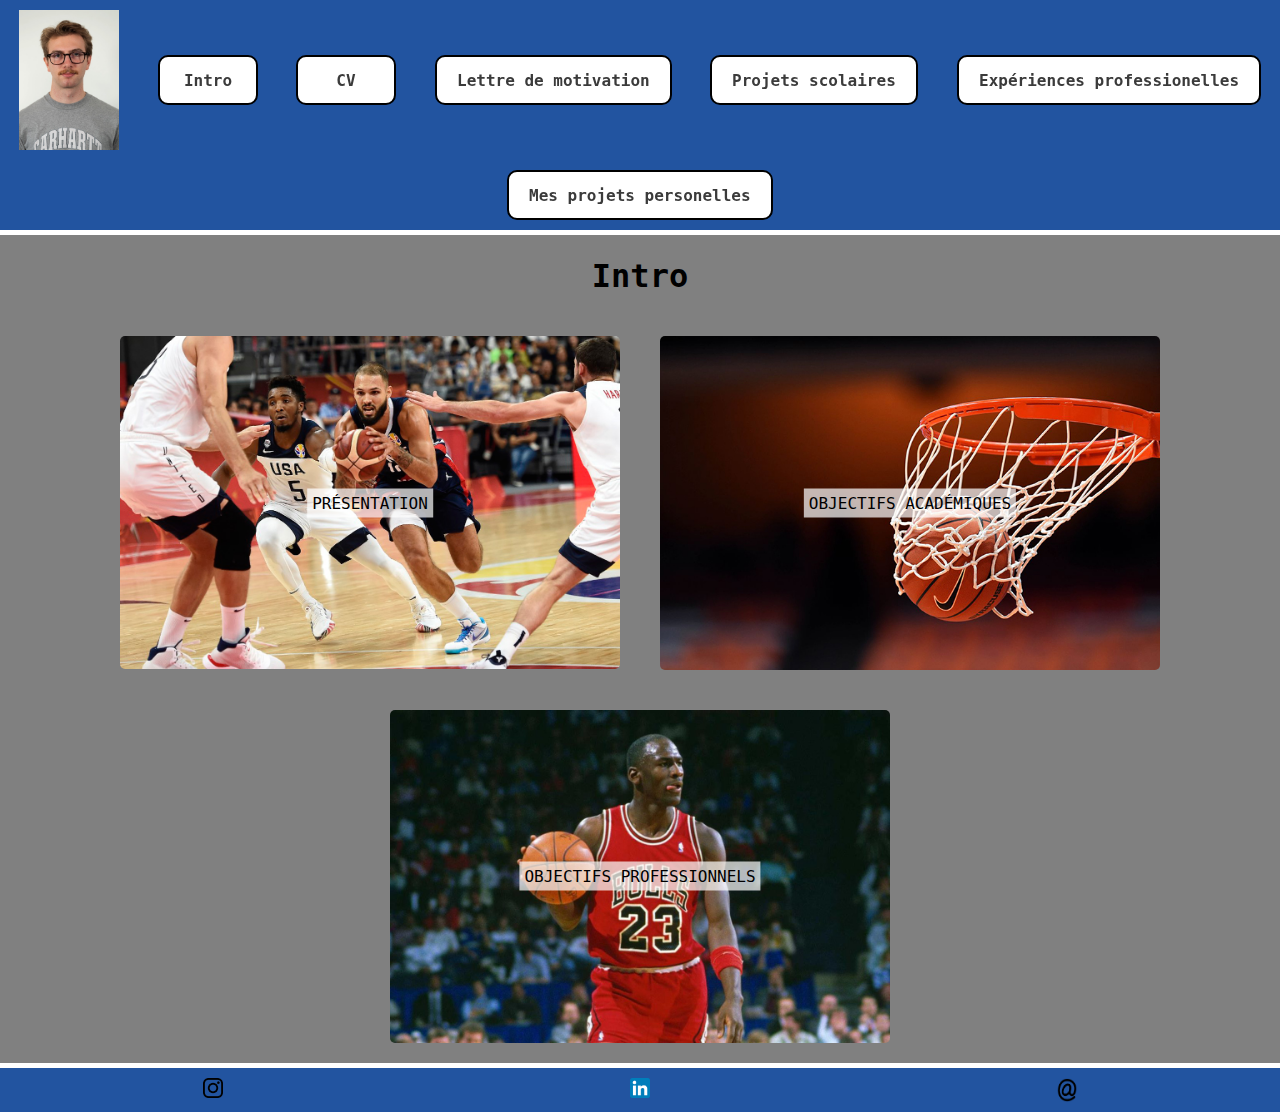
<file: index.html>
<!DOCTYPE html>
<html lang="fr">
<head>
    <meta charset="UTF-8">
    <meta name="viewport" content="width=device-width, initial-scale=1.0">
    <title>Document</title>
    <link rel="stylesheet" href="index.css">
</head>

<body>
    <header>
        <div class="header">
        <img class="photo_profile" src="asset/img/data.jpeg" alt="photo_profile">
        <a href="index.html"><button class="btn1">Intro</button></a>
        <a href="cv.html"><button class="btn2">CV</button></a> 
        <a href="lettre_motiv.html"><button class="btn3">Lettre de motivation</button></a>
        <a href="projet_scolaire.html"><button class="btn4">Projets scolaires</button></a>
        <a href="experience_pro.html"><button class="btn5">Expériences professionelles</button></a>
        <a href="projet_perso.html"><button class="btn6">Mes projets personelles </button></a>
        </div>
    </header>
    <h1>Intro</h1>
    <div class="container">
        <div class="image-container">
            <img src="asset/img/basket1.jpeg" alt="">
            <div class="title">PRÉSENTATION</div>
            <p class="description">Je m'appelle Baptiste Roques et j'ai 20 ans. Je suis actuellement en 
                Prépa intégrée Polytech au BUT informatique de Nantes. 
            </p>
        </div>
        <div class="image-container">
            <img src="asset/img/basket2.jpg" alt="">
            <div class="title">OBJECTIFS ACADÉMIQUES</div>
            <p class="description">J'ai pour objectif d'obtenir mon diplôme d'ingénieur informatique
                avec un double diplôme de management proposé par Polytech en partenaire avec l'IAE, école de commerce à Nantes.
                J'aimerai aussi durant mon cursus d'ingénieur partir en erasmus, car je souhaite donner un côté international à mon 
                CV.
            </p>
        </div>
        <div class="image-container">
            <img src="asset/img/basket3.jpg" alt="">
            <div class="title">OBJECTIFS PROFESSIONNELS</div>
            <p class="description">Après mon diplôme en poche, je souhaite faire mes classes dans un grand groupe
                Internationale pour me former à la vie d'entreprise et aussi pour travailler dans un autre pays.
                Cette première expérience sera un boost pour mon CV.
            </p>
        </div>
    </div>
    <footer>
        <div class="ele_footer">
            <a href="https://www.instagram.com/baptisterqs/"><img src="asset/img/instagram.png" alt=""></a>
        <div class="ele_footer">
            <a href="https://www.linkedin.com/in/baptiste-roques-911a4429a/"><img src="asset/img/linkedin.webp" alt=""></a>
        </div>
        <div class="ele_footer">
            <img id="copyButton" src="asset/img/arobase.png" alt="Image à cliquer pour copier l'e-mail">
            <script src="script_email.js"></script>
        </div>
    </footer>
</body>

</html>
</file>
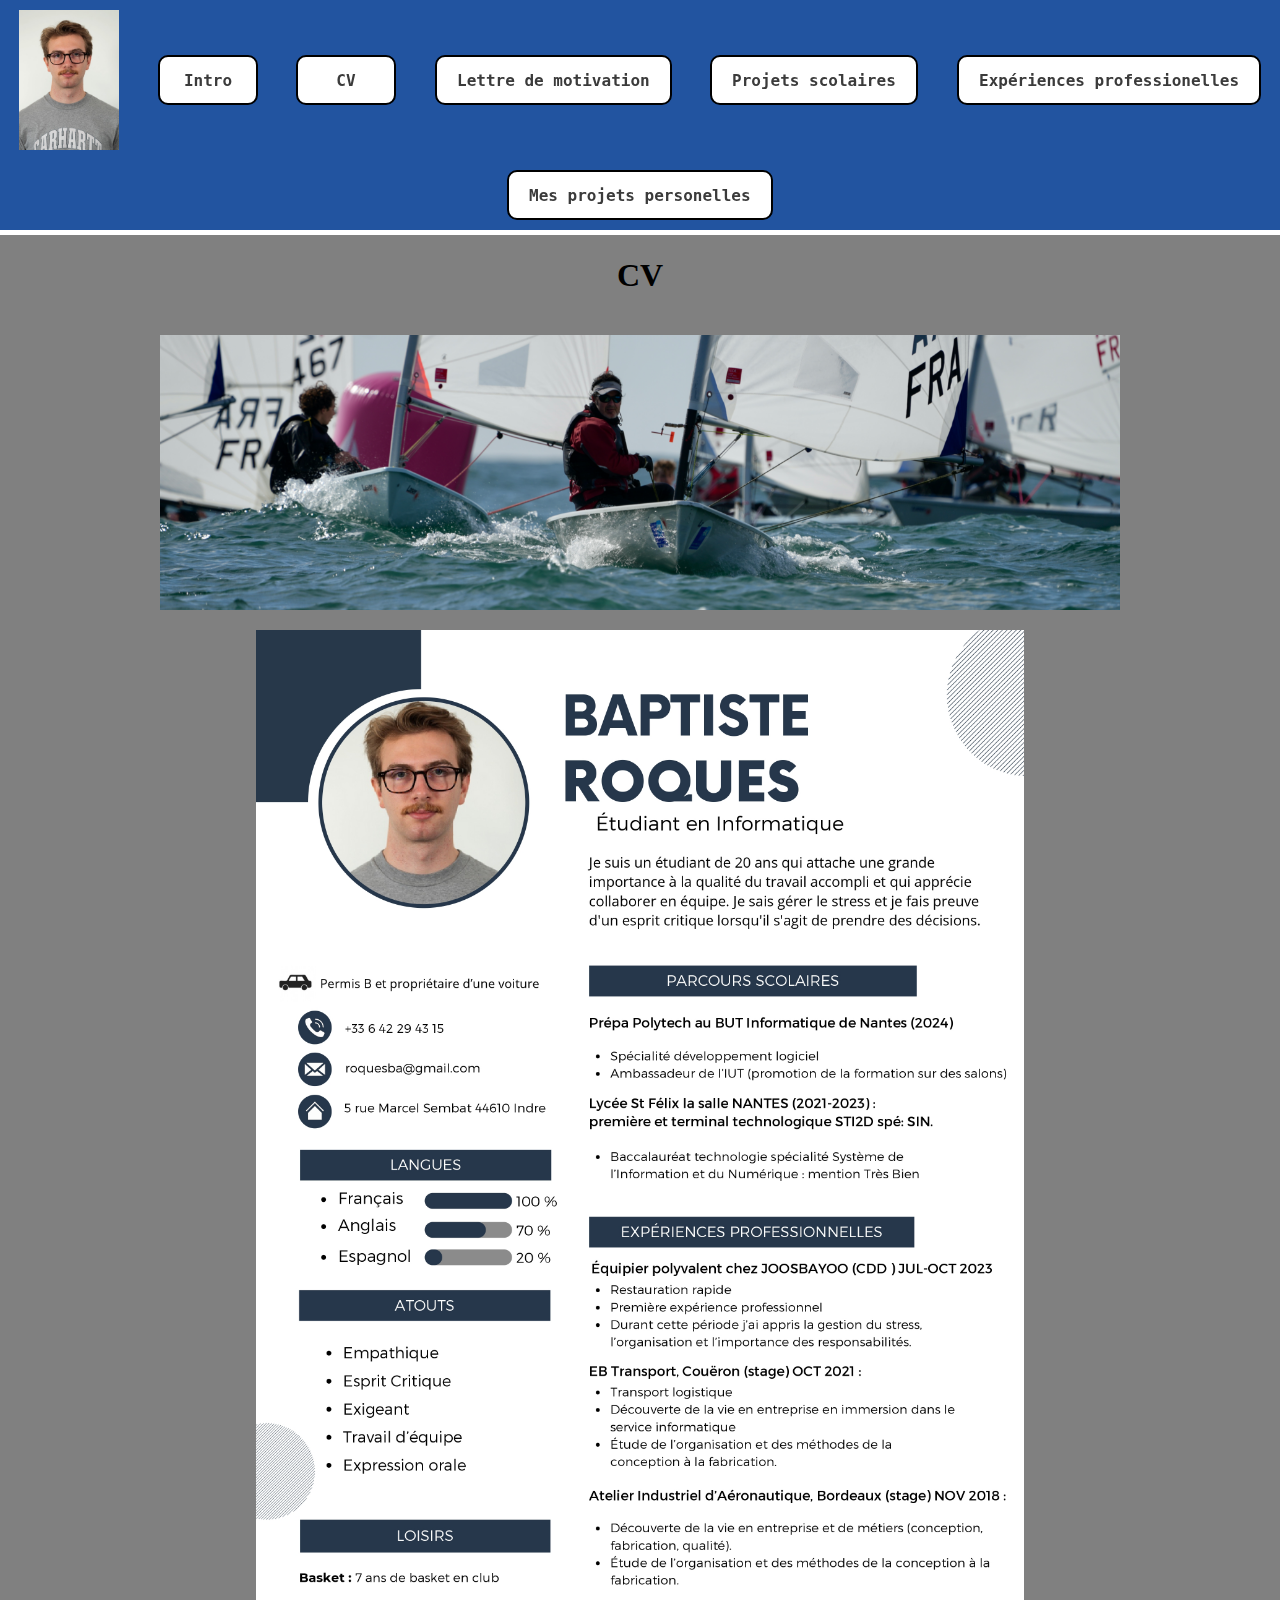
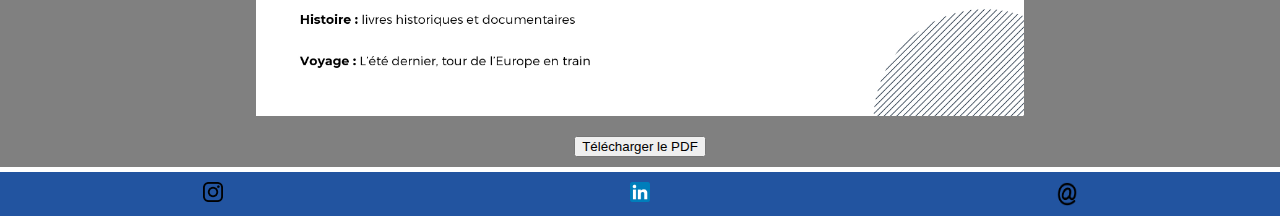
<file: cv.html>
<!DOCTYPE html>
<html lang="en">
<head>
    <meta charset="UTF-8">
    <meta name="viewport" content="width=device-width, initial-scale=1.0">
    <title>Document</title>
    <link rel="stylesheet" href="cv.css">
</head>
<body>
    <header>
        <div class="header">
            <img class="photo_profile" src="asset/img/data.jpeg" alt="photo_profile">
            <a href="index.html"><button class="btn1">Intro</button></a>
            <a href="cv.html"><button class="btn2">CV</button></a> 
            <a href="lettre_motiv.html"><button class="btn3">Lettre de motivation</button></a>
            <a href="projet_scolaire.html"><button class="btn4">Projets scolaires</button></a>
            <a href="experience_pro.html"><button class="btn5">Expériences professionelles</button></a>
            <a href="projet_perso.html"><button class="btn6">Mes projets personelles </button></a>
        </div>
    </header>
    <h1>CV</h1>
    <div class="ele_body">
        <img class="img_voile" src="asset/img/voile1.webp" alt="">
        <img class="img_cv" src="asset/img/CV_Baptiste_Roques.jpg" alt="">
        <a href="asset/img/CV_Baptiste_Roques.pdf" download="CV_Baptiste_Roques.pdf">
            <button>Télécharger le PDF</button>
        </a>
    </div>
    <footer>
        <div class="ele_footer">
            <a href="https://www.instagram.com/baptisterqs/"><img src="asset/img/instagram.png" alt=""></a>
        <div class="ele_footer">
            <a href="https://www.linkedin.com/in/baptiste-roques-911a4429a/"><img src="asset/img/linkedin.webp" alt=""></a>
        </div>
        <div class="ele_footer">
            <img id="copyButton" src="asset/img/arobase.png" alt="Image à cliquer pour copier l'e-mail">
            <script src="script_email.js"></script>
        </div>
    </footer>
</body>
</html>
</file>
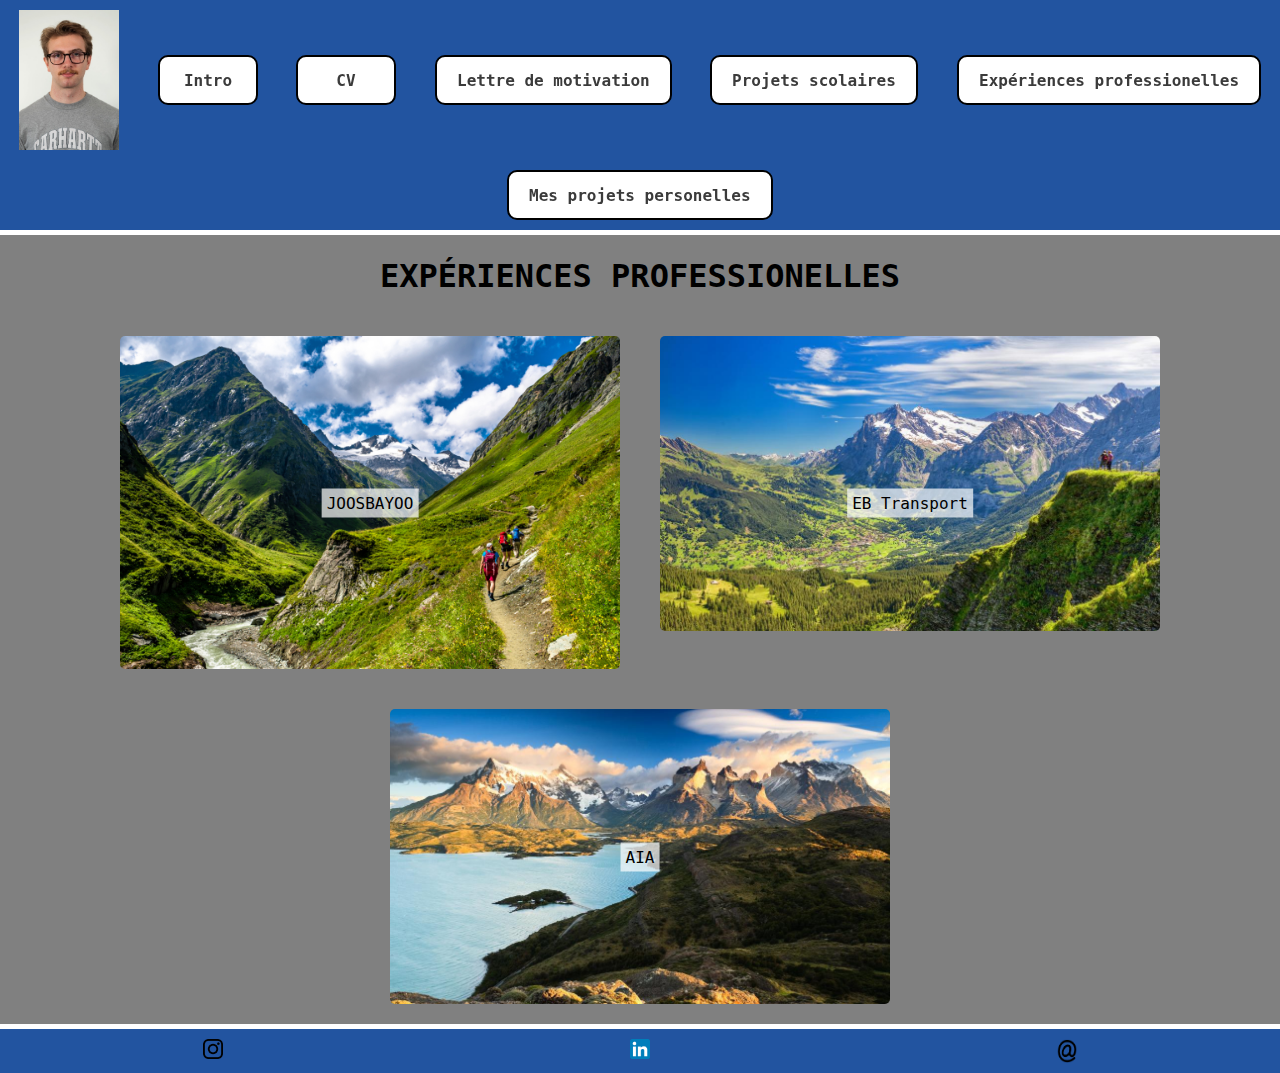
<file: experience_pro.html>
<!DOCTYPE html>
<html lang="en">
<head>
    <meta charset="UTF-8">
    <meta name="viewport" content="width=device-width, initial-scale=1.0">
    <title>Document</title>
    <link rel="stylesheet" href="experience_pro.css">
</head>
<body>
    <header>
        <div class="header">
        <img class="photo_profile" src="asset/img/data.jpeg" alt="photo_profile">
        <a href="index.html"><button class="btn1">Intro</button></a>
        <a href="cv.html"><button class="btn2">CV</button></a> 
        <a href="lettre_motiv.html"><button class="btn3">Lettre de motivation</button></a>
        <a href="projet_scolaire.html"><button class="btn4">Projets scolaires</button></a>
        <a href="experience_pro.html"><button class="btn5">Expériences professionelles</button></a>
        <a href="projet_perso.html"><button class="btn6">Mes projets personelles </button></a>
        </div>
    </header>
    <h1>EXPÉRIENCES PROFESSIONELLES</h1>
    <div class="container">
        <div class="image-container">
            <img src="asset/img/montagne1.jpg" alt="">
            <div class="title">JOOSBAYOO</div>
            <p class="description">J'ai travaillé chez JOOSBAYOO durant 5 mois de juillet à octobre 2023. JOOSBAYOO est une chaîne de restauration rapide qui vend des 
                sandwich, café, salade, smoothie... Ce fut ma première expérience professionnelle qui a été très formatrice, j'y ai appris la gestion du stress et l'organisation
                et l'importance des responsabilités. 
            </p>
        </div>
        <div class="image-container">
            <img src="asset/img/montagne2.jpg" alt="">
            <div class="title">EB Transport</div>
            <p class="description">J'ai effectué un stage de 1 semaine en octobre 2021 au sein de cette entreprise qui est spécialisé dans le transport d'hydrocarbure.
                Le stage a été réalisé dans le service informatique de cette entreprise. J'y ai découvert l'informatique en entreprise ainsi que de l'organisation et de l'interconnexion
                des technologies qui font fonctionner une entreprise. 
            </p>
        </div>
        <div class="image-container">
            <img src="asset/img/montagne3.jpg" alt="">
            <div class="title">AIA</div>
            <p class="description">L'AIA est l'atelier industriel d'aéronautique. C'est là-bas qu'est effectué la maintenance de tous les moteurs des avions et hélicoptères. 
                de l'armée française. Ce fut mon premier contact avec l'entreprise et le milieu industriel. J'y ai découvert tous les services d'une entreprise qui sont 
                complémentaire pour le bon fonctionnement de cet atelier. 
            </p>
        </div>
    </div>
    <footer>
        <div class="ele_footer">
            <a href="https://www.instagram.com/baptisterqs/"><img src="asset/img/instagram.png" alt=""></a>
        <div class="ele_footer">
            <a href="https://www.linkedin.com/in/baptiste-roques-911a4429a/"><img src="asset/img/linkedin.webp" alt=""></a>
        </div>
        <div class="ele_footer">
            <img id="copyButton" src="asset/img/arobase.png" alt="Image à cliquer pour copier l'e-mail">
            <script src="script_email.js"></script>
        </div>
    </footer>
</body>
</html>
</file>
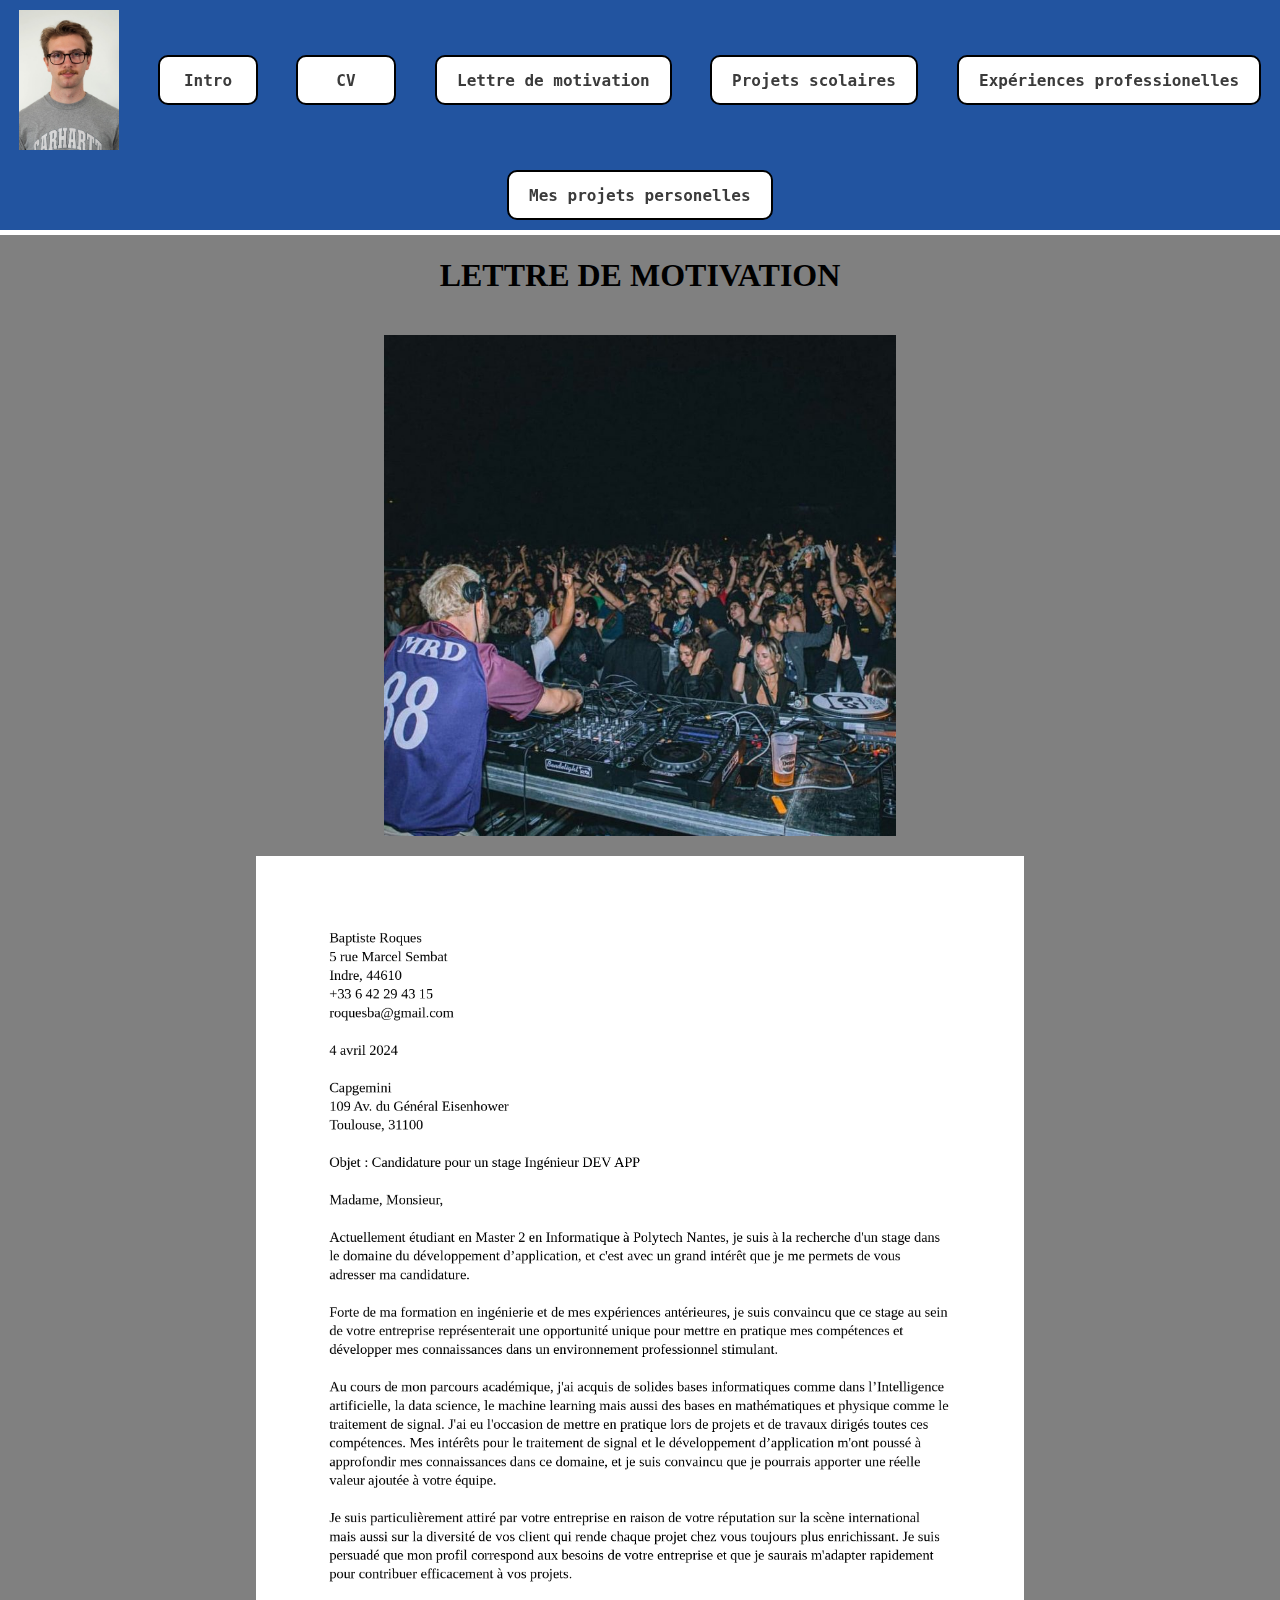
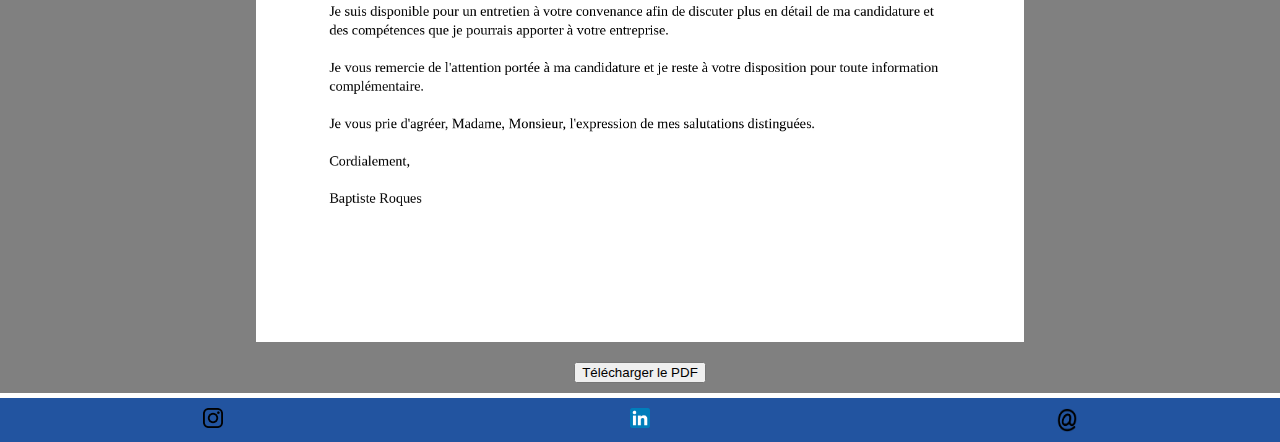
<file: lettre_motiv.html>
<!DOCTYPE html>
<html lang="en">
<head>
    <meta charset="UTF-8">
    <meta name="viewport" content="width=device-width, initial-scale=1.0">
    <title>lettre_motiv</title>
    <link rel="stylesheet" href="lettre_motiv.css">
</head>
<body>
    <header>
        <div class="header">
        <img class="photo_profile" src="asset/img/data.jpeg" alt="photo_profile">
        <a href="index.html"><button class="btn1">Intro</button></a>
        <a href="cv.html"><button class="btn2">CV</button></a> 
        <a href="lettre_motiv.html"><button class="btn3">Lettre de motivation</button></a>
        <a href="projet_scolaire.html"><button class="btn4">Projets scolaires</button></a>
        <a href="experience_pro.html"><button class="btn5">Expériences professionelles</button></a>
        <a href="projet_perso.html"><button class="btn6">Mes projets personelles </button></a>
        </div>
    </header>
    <h1>LETTRE DE MOTIVATION</h1>
    <div class="ele_body">
        <img class="img_dj" src="asset/img/dj.jpg" alt="">
        <img class="img_lettre" src="asset/img/lettre_motivation_capgemini.jpg" alt="">
        <a href="asset/img/lettre_motivation_capgemini.pdf" download="lettre_motivation_capgemini.pdf">
            <button>Télécharger le PDF</button>
        </a>
    </div>
    <footer>
        <div class="ele_footer">
            <a href="https://www.instagram.com/baptisterqs/"><img src="asset/img/instagram.png" alt=""></a>
        <div class="ele_footer">
            <a href="https://www.linkedin.com/in/baptiste-roques-911a4429a/"><img src="asset/img/linkedin.webp" alt=""></a>
        </div>
        <div class="ele_footer">
            <img id="copyButton" src="asset/img/arobase.png" alt="Image à cliquer pour copier l'e-mail">
            <script src="script_email.js"></script>
        </div>
    </footer>
</body>
</html>
</file>
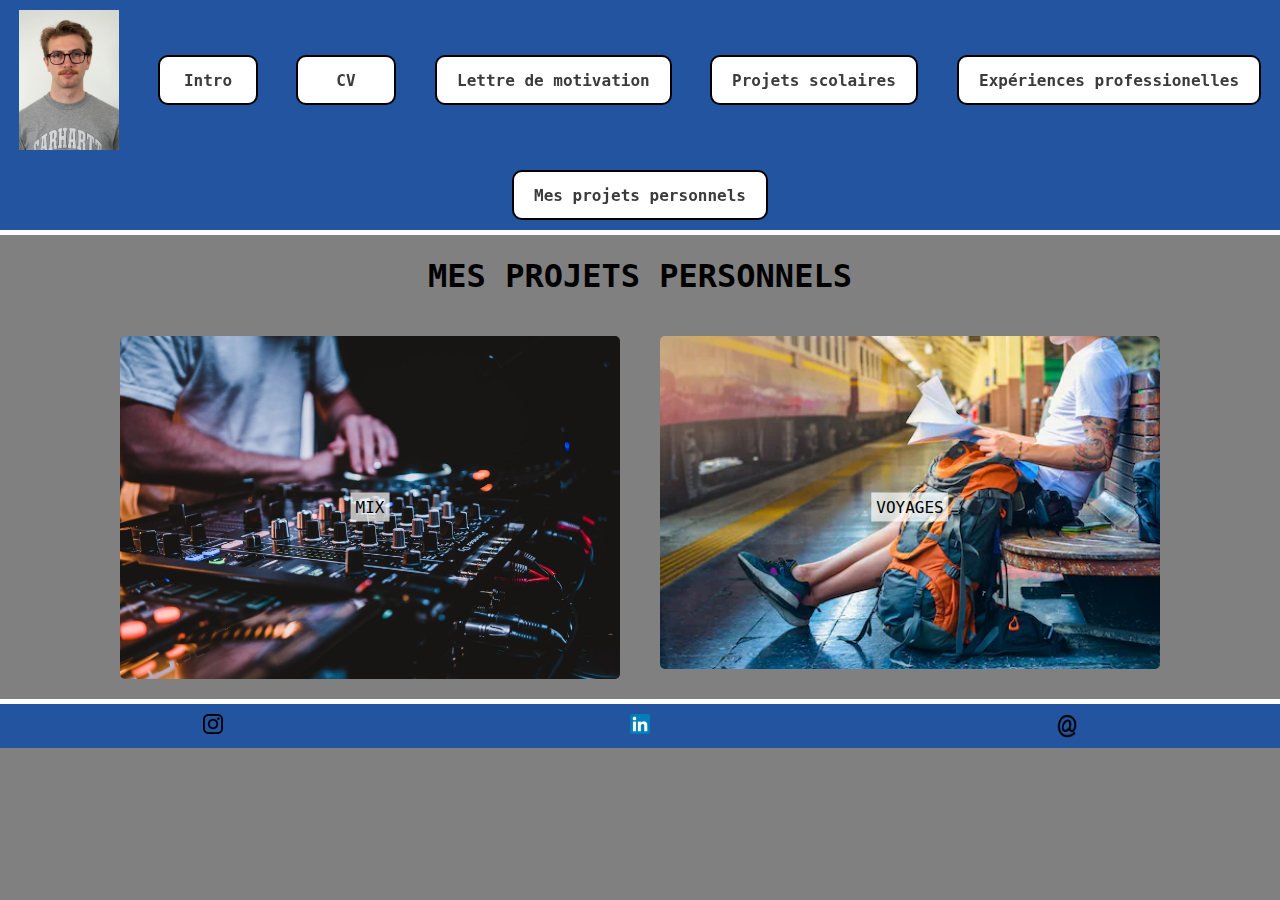
<file: projet_perso.html>
<!DOCTYPE html>
<html lang="en">
<head>
    <meta charset="UTF-8">
    <meta name="viewport" content="width=device-width, initial-scale=1.0">
    <title>Document</title>
    <link rel="stylesheet" href="projet_perso.css">
</head>
<body>
    <header>
        <div class="header">
        <img class="photo_profile" src="asset/img/data.jpeg" alt="photo_profile">
        <a href="index.html"><button class="btn1">Intro</button></a>
        <a href="cv.html"><button class="btn2">CV</button></a> 
        <a href="lettre_motiv.html"><button class="btn3">Lettre de motivation</button></a>
        <a href="projet_scolaire.html"><button class="btn4">Projets scolaires</button></a>
        <a href="experience_pro.html"><button class="btn5">Expériences professionelles</button></a>
        <a href="projet_perso.html"><button class="btn6">Mes projets personnels </button></a>
        </div>
    </header>
    <h1>MES PROJETS PERSONNELS</h1>
    <div class="container">
        <div class="image-container">
            <img src="asset/img/projet_perso1.webp" alt="">
            <div class="title">MIX</div>
            <p class="description">Cela fait quelques mois maintenant que j'ai commencé le mix musique house et techno. Depuis que j'ai découvert ces genres de musique 
                c'est devenu pour moi une passion.
            </p>
        </div>
        <div class="image-container">
            <img src="asset/img/projet_perso2.webp" alt="">
            <div class="title">VOYAGES</div>
            <p class="description">J'aime voyager pour faire des rencontres et découvrir de nouvelles cultures. Le voyage me permet de mieux me connaître et de devenir
                une meilleure personne, car je trouve qu'on apprend énormément des gens qui pensent différemment de nous. Cela travaille chez nous notre esprit critique et 
                notre ouverture d'esprit.
            </p>
        </div>
    </div>
    <footer>
        <div class="ele_footer">
            <a href="https://www.instagram.com/baptisterqs/"><img src="asset/img/instagram.png" alt=""></a>
        <div class="ele_footer">
            <a href="https://www.linkedin.com/in/baptiste-roques-911a4429a/"><img src="asset/img/linkedin.webp" alt=""></a>
        </div>
        <div class="ele_footer">
            <img id="copyButton" src="asset/img/arobase.png" alt="Image à cliquer pour copier l'e-mail">
            <script src="script_email.js"></script>
        </div>
    </footer>
</body>
</html>
</file>
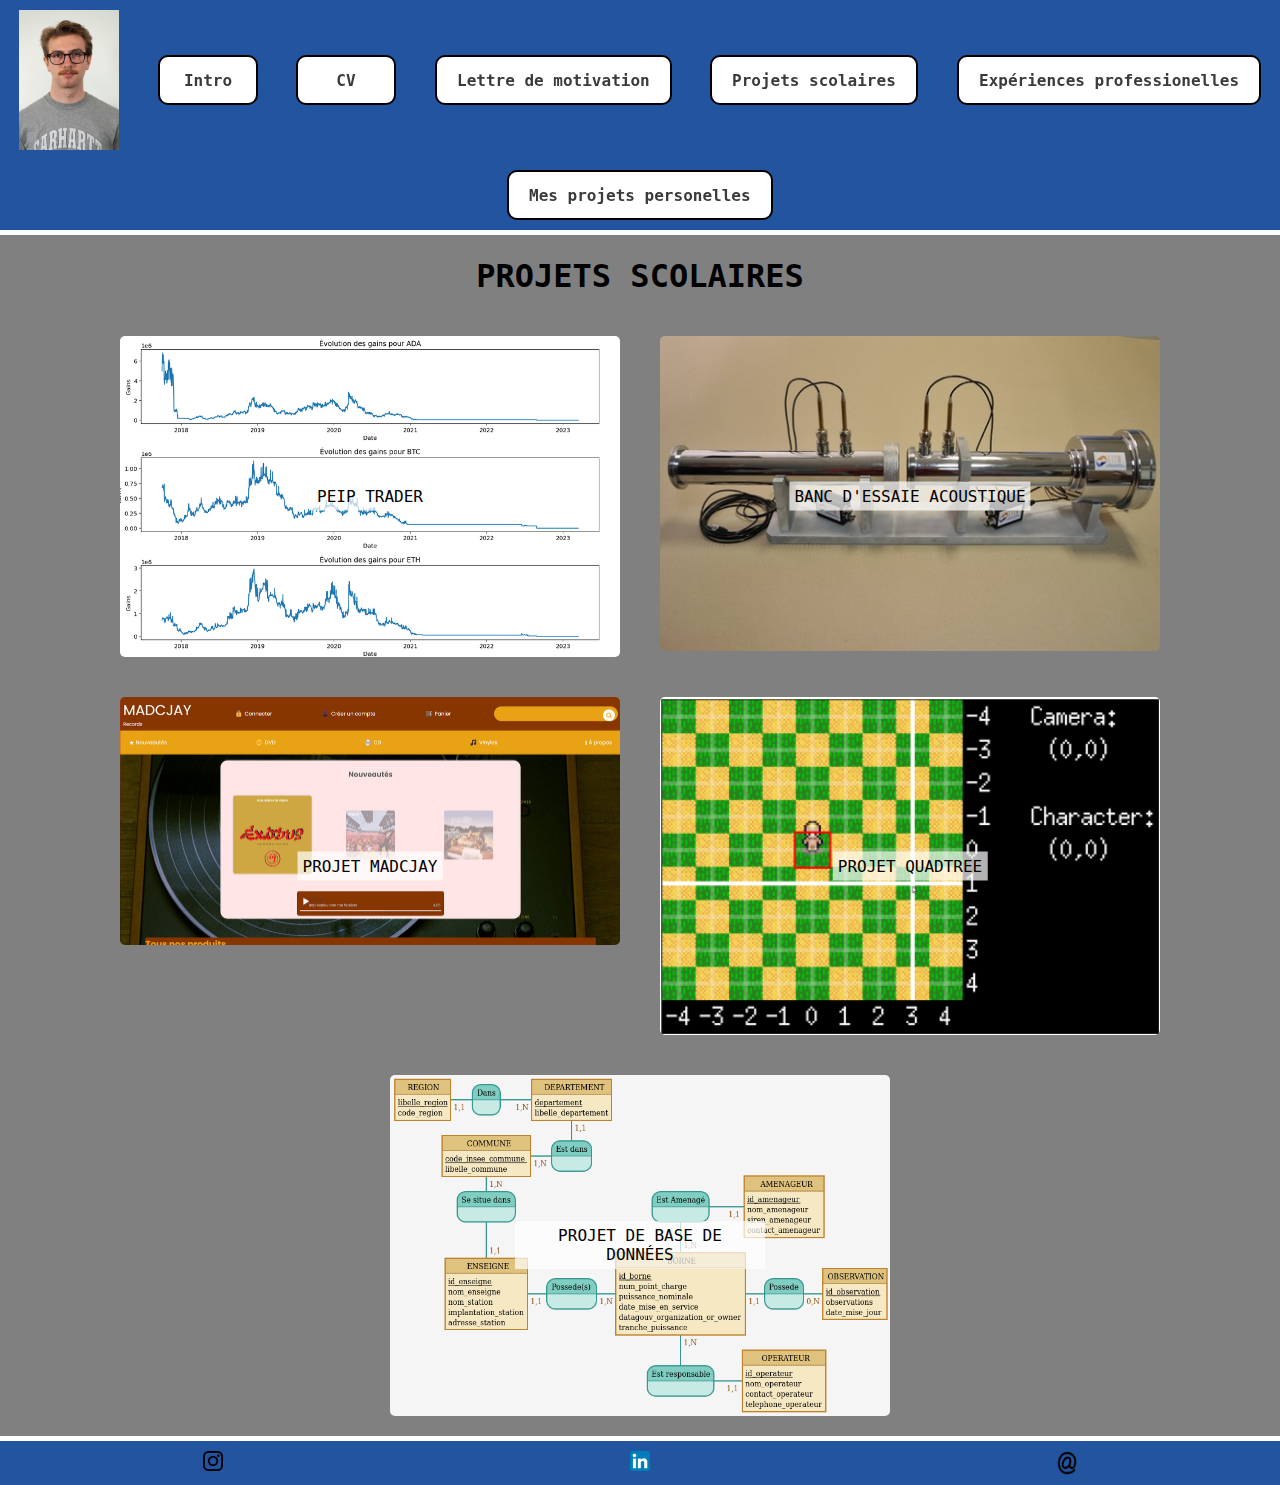
<file: projet_scolaire.html>
<!DOCTYPE html>
<html lang="en">
<head>
    <meta charset="UTF-8">
    <meta name="viewport" content="width=device-width, initial-scale=1.0">
    <title>Document</title>
    <link rel="stylesheet" href="projet_scolaire.css">
</head>
<body>
    <header>
        <div class="header">
        <img class="photo_profile" src="asset/img/data.jpeg" alt="photo_profile">
        <a href="index.html"><button class="btn1">Intro</button></a>
        <a href="cv.html"><button class="btn2">CV</button></a> 
        <a href="lettre_motiv.html"><button class="btn3">Lettre de motivation</button></a>
        <a href="projet_scolaire.html"><button class="btn4">Projets scolaires</button></a>
        <a href="experience_pro.html"><button class="btn5">Expériences professionelles</button></a>
        <a href="projet_perso.html"><button class="btn6">Mes projets personelles </button></a>
        </div>
    </header>
    <h1>PROJETS SCOLAIRES</h1>
    <div class="container">
        <div class="image-container">
            <img src="asset/img/projet8.png" alt="">
            <div class="title">PEIP TRADER</div>
            <p class="description">Projet réalisé au sein de ma formation à Polytech.
                Dans ce projet, nous avions comme objectifs de réaliser et de présenter des stratégies. 
                d'investissement sur des actions d'entreprises et crypto-monnaies. Nous devions donc
                programmer les stratégies, les tester et les présenter à l'aide de graphique.
            </p>
        </div>
        <div class="image-container">
            <img src="asset/img/projet3.jpg" alt="">
            <div class="title">BANC D'ESSAIE ACOUSTIQUE</div>
            <p class="description">Ce projet est mon projet de fin d'année dans le cadre de ma 
                formation en STI2D. Ce projet avait pour but de mesurer la propagation du 
                son à travers un matériau et donc de calculer l'isolement acoustique du matériau.
                Dans ce projet, je m'occupais de la partie acquisition du son et des calculs. 
            </p>
        </div>
        <div class="image-container">
            <img src="asset/img/projet5.jpg" alt="">
            <div class="title">PROJET MADCJAY</div>
            <p class="description">Ce projet est un projet demandé dans le cadre de nos cours de communication. Il nous a été demandé un site ergonomique pour l'utilisateur qui soit facile
                à prendre en main. C'est là qu'est né le site MADCJAY, un site de vente de vinyles, cd et dvd. </p>
        </div>
        <div class="image-container">
            <img src="asset/img/projet6.png" alt="">
            <div class="title">PROJET QUADTREE</div>
            <p class="description">Ce projet est codé en langage GO. Il nous a été demandé de 
                créer un jeu en utilisant le système de stockage graphique quadtree. 
            </p>
        </div>
        <div class="image-container">
            <img src="asset/img/projet7.png" alt="">
            <div class="title">PROJET DE BASE DE DONNÉES</div>
            <p class="description">Dans ce projet, nous avons dû organiser une base de données qui recensait toutes les bornes de recharges de voiture de la région des 
                Pays de la Loire. J'y ai appris l'organisation de groupe ainsi avec la répartition du travail et la communication. 
            </p>
        </div>
        
    </div>
    <footer>
        <div class="ele_footer">
            <a href="https://www.instagram.com/baptisterqs/"><img src="asset/img/instagram.png" alt=""></a>
        <div class="ele_footer">
            <a href="https://www.linkedin.com/in/baptiste-roques-911a4429a/"><img src="asset/img/linkedin.webp" alt=""></a>
        </div>
        <div class="ele_footer">
            <img id="copyButton" src="asset/img/arobase.png" alt="Image à cliquer pour copier l'e-mail">
            <script src="script_email.js"></script>
        </div>
    </footer>
</body>
</html>
</file>
<file: index.css>
header .header .photo_profile {
    width: 100px;
    height: auto;
    padding: 10px;

}

.header {
    margin-top: 0;
    background-color: #2254a0;
    display: flex; /* Utilisation de flexbox */
    justify-content: space-around; /* Espacement entre les éléments */
    align-items: center; /* Centre verticalement les éléments */
    flex-wrap: wrap;
    border-bottom: 5px solid white
}

header button {
    appearance: none;
    background-color: #fff;
    border: 2px solid #000000;
    border-radius: 10px;
    color: #3B3B3B;
    font-family: DejaVu Sans Mono, monospace;
    font-size: 16px;
    font-weight: 600;
    line-height: normal;
    margin: 10px;
    min-height: 50px;
    min-width: 100px; /* Définir une largeur fixe pour tous les boutons */
    outline: none;
    padding: 10px 20px;
    text-align: center;
    text-decoration: none;
    transition: all 300ms cubic-bezier(.23, 1, 0.32, 1);
    touch-action: manipulation;
    will-change: transform;

}

header .btn1:hover{
    color: #fff;
    background-color: gray;
    box-shadow: rgba(0, 0, 0, 0.25) 0 8px 15px;
    transform: translateY(-2px);
    background-image: url("asset/img/basket.jpeg");
    background-size: cover; /* Ajuste la taille de l'image pour couvrir tout le bouton */
    background-position: center; /* Centre l'image dans le bouton */
}

header .btn2:hover{
    color: #fff;
    background-color: gray;
    box-shadow: rgba(0, 0, 0, 0.25) 0 8px 15px;
    transform: translateY(-2px);
    background-image: url("asset/img/bateau.jpg");
    background-size: cover; /* Ajuste la taille de l'image pour couvrir tout le bouton */
    background-position: center; /* Centre l'image dans le bouton */
}

header .btn3:hover{
    color: #fff;
    background-color: gray;
    box-shadow: rgba(0, 0, 0, 0.25) 0 8px 15px;
    transform: translateY(-2px);
    background-image: url("asset/img/table_mix.jpg");
    background-size: cover; /* Ajuste la taille de l'image pour couvrir tout le bouton */
    background-position: center; /* Centre l'image dans le bouton */
}

header .btn4:hover{
    color: #fff;
    background-color: gray;
    box-shadow: rgba(0, 0, 0, 0.25) 0 8px 15px;
    transform: translateY(-2px);
    background-image: url("asset/img/informatique.jpeg");
    background-size: cover; /* Ajuste la taille de l'image pour couvrir tout le bouton */
    background-position: center; /* Centre l'image dans le bouton */
}

header .btn5:hover{
    color: #fff;
    background-color: gray;
    box-shadow: rgba(0, 0, 0, 0.25) 0 8px 15px;
    transform: translateY(-2px);
    background-image: url("asset/img/backpacking.jpg");
    background-size: cover; /* Ajuste la taille de l'image pour couvrir tout le bouton */
    background-position: center; /* Centre l'image dans le bouton */
}

header .btn6:hover{
    color: #fff;
    background-color: gray;
    box-shadow: rgba(0, 0, 0, 0.25) 0 8px 15px;
    transform: translateY(-2px);
    background-image: url("asset/img/projet_perso.jpg");
    background-size: cover; /* Ajuste la taille de l'image pour couvrir tout le bouton */
    background-position: center; /* Centre l'image dans le bouton */
}

header button:active {
    box-shadow: none;
    transform: translateY(0);
}

body{
    background-color: gray;
    font-family: DejaVu Sans Mono, monospace;
    margin: 0;
}

body h1{
    display: flex;
    justify-content: center;
}

.container{
    display: flex;
    flex-wrap: wrap;
    justify-content: center;
}

.image-container {
    position: relative; /* Nécessaire pour positionner le titre */
    width: 500px; /* Calcule la largeur de chaque image avec un espace de 10px */
    margin: 20px; /* Espace de 5px autour de chaque image */
}

.image-container img {
    width: 100%; /* Remplit entièrement le conteneur */
    display: block;
    object-fit: cover; /* Ajuste la taille de l'image pour couvrir tout l'espace */
    border-radius: 5px;
}

.title {
    position: absolute;
    top: 50%; /* Centre le titre verticalement */
    left: 50%; /* Centre le titre horizontalement */
    transform: translate(-50%, -50%); /* Centre le titre exactement au milieu */
    background-color: rgba(165, 161, 161, 0.7); /* Fond semi-transparent */
    padding: 5px;
    text-align: center;
}

.title,
.description {
    position: absolute;
    top: 50%; /* Centre le titre/la description verticalement */
    left: 50%; /* Centre le titre/la description horizontalement */
    transform: translate(-50%, -50%); /* Centre le titre/la description exactement au milieu */
    background-color: rgba(255, 255, 255, 0.7); /* Fond semi-transparent */
    padding: 5px;
    text-align: center;
    transition: opacity 0.3s ease;
}

.image-container .description {
    opacity: 0; /* Cache la description par défaut */
}

.image-container:hover .description {
    opacity: 1; /* Affiche la description lorsqu'il est survolé */
}

.image-container:hover .title {
    opacity: 0; /* Masque le titre lorsqu'il est survolé */
}

.overlay {
    position: absolute;
    top: 0;
    left: 0;
    width: 100%;
    height: 100%;
    background-color: rgba(255, 255, 255, 0.7);
    display: flex;
    flex-direction: column;
    justify-content: center;
    align-items: center;
    opacity: 0;
    transition: opacity 0.3s ease; /* Transition pour une apparition en douceur */
}

.overlay:hover {
    opacity: 1; /* Affiche l'overlay lorsqu'il est survolé */
}

.image-container:hover img {
    transform: scale(1.075); /* Zoom sur l'image lorsqu'il est survolé */
}

footer {
    margin-bottom: 0;
    border-top: 5px solid white;
}

footer img{
    width: 20px;
    height: auto;
    padding: 10px;
}

footer .ele_footer {
    display: flex;
    background-color: #2254a0;
    justify-content: space-around;
}
</file>
<file: cv.css>
header .photo_profile {
    width: 100px;
    height: auto;
    padding: 10px;
    border-radius: 5px;
}

.header {
    margin-top: 0;
    background-color: #2254a0;
    display: flex; /* Utilisation de flexbox */
    justify-content: space-around; /* Espacement entre les éléments */
    align-items: center; /* Centre verticalement les éléments */
    flex-wrap: wrap;
    border-bottom: 5px solid white
}

header button {
    appearance: none;
    background-color: #fff;
    border: 2px solid #000000;
    border-radius: 10px;
    color: #3B3B3B;
    font-family: DejaVu Sans Mono, monospace;
    font-size: 16px;
    font-weight: 600;
    line-height: normal;
    margin: 10px;
    min-height: 50px;
    min-width: 100px; /* Définir une largeur fixe pour tous les boutons */
    outline: none;
    padding: 10px 20px;
    text-align: center;
    text-decoration: none;
    transition: all 300ms cubic-bezier(.23, 1, 0.32, 1);
    touch-action: manipulation;
    will-change: transform;

}

header .btn1:hover{
    color: #fff;
    background-color: gray;
    box-shadow: rgba(0, 0, 0, 0.25) 0 8px 15px;
    transform: translateY(-2px);
    background-image: url("asset/img/basket.jpeg");
    background-size: cover; /* Ajuste la taille de l'image pour couvrir tout le bouton */
    background-position: center; /* Centre l'image dans le bouton */
}

header .btn2:hover{
    color: #fff;
    background-color: gray;
    box-shadow: rgba(0, 0, 0, 0.25) 0 8px 15px;
    transform: translateY(-2px);
    background-image: url("asset/img/bateau.jpg");
    background-size: cover; /* Ajuste la taille de l'image pour couvrir tout le bouton */
    background-position: center; /* Centre l'image dans le bouton */
}

header .btn3:hover{
    color: #fff;
    background-color: gray;
    box-shadow: rgba(0, 0, 0, 0.25) 0 8px 15px;
    transform: translateY(-2px);
    background-image: url("asset/img/table_mix.jpg");
    background-size: cover; /* Ajuste la taille de l'image pour couvrir tout le bouton */
    background-position: center; /* Centre l'image dans le bouton */
}

header .btn4:hover{
    color: #fff;
    background-color: gray;
    box-shadow: rgba(0, 0, 0, 0.25) 0 8px 15px;
    transform: translateY(-2px);
    background-image: url("asset/img/informatique.jpeg");
    background-size: cover; /* Ajuste la taille de l'image pour couvrir tout le bouton */
    background-position: center; /* Centre l'image dans le bouton */
}

header .btn5:hover{
    color: #fff;
    background-color: gray;
    box-shadow: rgba(0, 0, 0, 0.25) 0 8px 15px;
    transform: translateY(-2px);
    background-image: url("asset/img/backpacking.jpg");
    background-size: cover; /* Ajuste la taille de l'image pour couvrir tout le bouton */
    background-position: center; /* Centre l'image dans le bouton */
}

header .btn6:hover{
    color: #fff;
    background-color: gray;
    box-shadow: rgba(0, 0, 0, 0.25) 0 8px 15px;
    transform: translateY(-2px);
    background-image: url("asset/img/projet_perso.jpg");
    background-size: cover; /* Ajuste la taille de l'image pour couvrir tout le bouton */
    background-position: center; /* Centre l'image dans le bouton */
}

header button:active {
    box-shadow: none;
    transform: translateY(0);
}

body{
    background-color: gray;
    margin: 0;
}

body .img_voile {
    width: 75%;
    padding-top: 20px;
}

body .img_cv {
    padding-top: 20px;
    width: 60%;
    padding-bottom: 20px;
}

body .ele_body{
    display: flex;
    justify-content: center;
    flex-direction: column;
    align-items: center;
}

body h1 {
    display: flex;
    justify-content: center;
}

footer {
    margin-top: 10px;
    margin-bottom: 0;
    border-top: 5px solid white;
}

footer img{
    width: 20px;
    height: auto;
    padding: 10px;
}

footer .ele_footer {
    display: flex;
    background-color: #2254a0;
    justify-content: space-around;
}
</file>
<file: experience_pro.css>
header .photo_profile {
    width: 100px;
    height: auto;
    padding: 10px;
    border-radius: 5px;
}

.header {
    margin-top: 0;
    background-color: #2254a0;
    display: flex; /* Utilisation de flexbox */
    justify-content: space-around; /* Espacement entre les éléments */
    align-items: center; /* Centre verticalement les éléments */
    border-bottom: 5px solid white;
    flex-wrap: wrap;
}

header button {
    appearance: none;
    background-color: #fff;
    border: 2px solid #000000;
    border-radius: 10px;
    color: #3B3B3B;
    font-family: DejaVu Sans Mono, monospace;
    font-size: 16px;
    font-weight: 600;
    line-height: normal;
    margin: 10px;
    min-height: 50px;
    min-width: 100px; /* Définir une largeur fixe pour tous les boutons */
    outline: none;
    padding: 10px 20px;
    text-align: center;
    text-decoration: none;
    transition: all 300ms cubic-bezier(.23, 1, 0.32, 1);
    touch-action: manipulation;
    will-change: transform;

}

header .btn1:hover{
    color: #fff;
    background-color: gray;
    box-shadow: rgba(0, 0, 0, 0.25) 0 8px 15px;
    transform: translateY(-2px);
    background-image: url("asset/img/basket.jpeg");
    background-size: cover; /* Ajuste la taille de l'image pour couvrir tout le bouton */
    background-position: center; /* Centre l'image dans le bouton */
}

header .btn2:hover{
    color: #fff;
    background-color: gray;
    box-shadow: rgba(0, 0, 0, 0.25) 0 8px 15px;
    transform: translateY(-2px);
    background-image: url("asset/img/bateau.jpg");
    background-size: cover; /* Ajuste la taille de l'image pour couvrir tout le bouton */
    background-position: center; /* Centre l'image dans le bouton */
}

header .btn3:hover{
    color: #fff;
    background-color: gray;
    box-shadow: rgba(0, 0, 0, 0.25) 0 8px 15px;
    transform: translateY(-2px);
    background-image: url("asset/img/table_mix.jpg");
    background-size: cover; /* Ajuste la taille de l'image pour couvrir tout le bouton */
    background-position: center; /* Centre l'image dans le bouton */
}

header .btn4:hover{
    color: #fff;
    background-color: gray;
    box-shadow: rgba(0, 0, 0, 0.25) 0 8px 15px;
    transform: translateY(-2px);
    background-image: url("asset/img/informatique.jpeg");
    background-size: cover; /* Ajuste la taille de l'image pour couvrir tout le bouton */
    background-position: center; /* Centre l'image dans le bouton */
}

header .btn5:hover{
    color: #fff;
    background-color: gray;
    box-shadow: rgba(0, 0, 0, 0.25) 0 8px 15px;
    transform: translateY(-2px);
    background-image: url("asset/img/backpacking.jpg");
    background-size: cover; /* Ajuste la taille de l'image pour couvrir tout le bouton */
    background-position: center; /* Centre l'image dans le bouton */
}

header .btn6:hover{
    color: #fff;
    background-color: gray;
    box-shadow: rgba(0, 0, 0, 0.25) 0 8px 15px;
    transform: translateY(-2px);
    background-image: url("asset/img/projet_perso.jpg");
    background-size: cover; /* Ajuste la taille de l'image pour couvrir tout le bouton */
    background-position: center; /* Centre l'image dans le bouton */
}

header button:active {
    box-shadow: none;
    transform: translateY(0);
}

body{
    background-color: gray;
    font-family: DejaVu Sans Mono, monospace;
    margin: 0;
}

body h1{
    display: flex;
    justify-content: center;
}

.container{
    display: flex;
    flex-wrap: wrap;
    justify-content: center;
}

.image-container {
    position: relative; /* Nécessaire pour positionner le titre */
    width: 500px; /* Calcule la largeur de chaque image avec un espace de 10px */
    margin: 20px; /* Espace de 5px autour de chaque image */
}

.image-container img {
    width: 100%; /* Remplit entièrement le conteneur */
    display: block;
    object-fit: cover; /* Ajuste la taille de l'image pour couvrir tout l'espace */
    border-radius: 5px;
}

.title {
    position: absolute;
    top: 50%; /* Centre le titre verticalement */
    left: 50%; /* Centre le titre horizontalement */
    transform: translate(-50%, -50%); /* Centre le titre exactement au milieu */
    background-color: rgba(165, 161, 161, 0.7); /* Fond semi-transparent */
    padding: 5px;
    text-align: center;
}

.title,
.description {
    position: absolute;
    top: 50%; /* Centre le titre/la description verticalement */
    left: 50%; /* Centre le titre/la description horizontalement */
    transform: translate(-50%, -50%); /* Centre le titre/la description exactement au milieu */
    background-color: rgba(255, 255, 255, 0.7); /* Fond semi-transparent */
    padding: 5px;
    text-align: center;
    transition: opacity 0.3s ease;
}

.image-container .description {
    opacity: 0; /* Cache la description par défaut */
}

.image-container:hover .description {
    opacity: 1; /* Affiche la description lorsqu'il est survolé */
}

.image-container:hover .title {
    opacity: 0; /* Masque le titre lorsqu'il est survolé */
}

.overlay {
    position: absolute;
    top: 0;
    left: 0;
    width: 100%;
    height: 100%;
    background-color: rgba(255, 255, 255, 0.7);
    display: flex;
    flex-direction: column;
    justify-content: center;
    align-items: center;
    opacity: 0;
    transition: opacity 0.3s ease; /* Transition pour une apparition en douceur */
}

.overlay:hover {
    opacity: 1; /* Affiche l'overlay lorsqu'il est survolé */
}

.image-container:hover img {
    transform: scale(1.075); /* Zoom sur l'image lorsqu'il est survolé */
}

footer {
    border-top: 5px solid white;
    margin-bottom: 0;
}

footer img{
    width: 20px;
    height: auto;
    padding: 10px;
}

footer .ele_footer {
    display: flex;
    background-color: #2254a0;
    justify-content: space-around;
}
</file>
<file: lettre_motiv.css>
header .photo_profile {
    width: 100px;
    height: auto;
    padding: 10px;
    border-radius: 5px;
}

.header {
    margin-top: 0;
    background-color: #2254a0;
    display: flex; /* Utilisation de flexbox */
    justify-content: space-around; /* Espacement entre les éléments */
    align-items: center; /* Centre verticalement les éléments */
    border-bottom: 5px solid white;
    flex-wrap: wrap;
}

header button {
    appearance: none;
    background-color: #fff;
    border: 2px solid #000000;
    border-radius: 10px;
    color: #3B3B3B;
    font-family: DejaVu Sans Mono, monospace;
    font-size: 16px;
    font-weight: 600;
    line-height: normal;
    margin: 10px;
    min-height: 50px;
    min-width: 100px; /* Définir une largeur fixe pour tous les boutons */
    outline: none;
    padding: 10px 20px;
    text-align: center;
    text-decoration: none;
    transition: all 300ms cubic-bezier(.23, 1, 0.32, 1);
    touch-action: manipulation;
    will-change: transform;

}

header .btn1:hover{
    color: #fff;
    background-color: gray;
    box-shadow: rgba(0, 0, 0, 0.25) 0 8px 15px;
    transform: translateY(-2px);
    background-image: url("asset/img/basket.jpeg");
    background-size: cover; /* Ajuste la taille de l'image pour couvrir tout le bouton */
    background-position: center; /* Centre l'image dans le bouton */
}

header .btn2:hover{
    color: #fff;
    background-color: gray;
    box-shadow: rgba(0, 0, 0, 0.25) 0 8px 15px;
    transform: translateY(-2px);
    background-image: url("asset/img/bateau.jpg");
    background-size: cover; /* Ajuste la taille de l'image pour couvrir tout le bouton */
    background-position: center; /* Centre l'image dans le bouton */
}

header .btn3:hover{
    color: #fff;
    background-color: gray;
    box-shadow: rgba(0, 0, 0, 0.25) 0 8px 15px;
    transform: translateY(-2px);
    background-image: url("asset/img/table_mix.jpg");
    background-size: cover; /* Ajuste la taille de l'image pour couvrir tout le bouton */
    background-position: center; /* Centre l'image dans le bouton */
}

header .btn4:hover{
    color: #fff;
    background-color: gray;
    box-shadow: rgba(0, 0, 0, 0.25) 0 8px 15px;
    transform: translateY(-2px);
    background-image: url("asset/img/informatique.jpeg");
    background-size: cover; /* Ajuste la taille de l'image pour couvrir tout le bouton */
    background-position: center; /* Centre l'image dans le bouton */
}

header .btn5:hover{
    color: #fff;
    background-color: gray;
    box-shadow: rgba(0, 0, 0, 0.25) 0 8px 15px;
    transform: translateY(-2px);
    background-image: url("asset/img/backpacking.jpg");
    background-size: cover; /* Ajuste la taille de l'image pour couvrir tout le bouton */
    background-position: center; /* Centre l'image dans le bouton */
}

header .btn6:hover{
    color: #fff;
    background-color: gray;
    box-shadow: rgba(0, 0, 0, 0.25) 0 8px 15px;
    transform: translateY(-2px);
    background-image: url("asset/img/projet_perso.jpg");
    background-size: cover; /* Ajuste la taille de l'image pour couvrir tout le bouton */
    background-position: center; /* Centre l'image dans le bouton */
}

header button:active {
    box-shadow: none;
    transform: translateY(0);
}

body{
    background-color: gray;
    margin: 0;
}

body .img_dj {
    width: 40%;
    padding-top: 20px;
}

body .img_lettre {
    padding-top: 20px;
    width: 60%;
    padding-bottom: 20px;
}

body .ele_body{
    display: flex;
    justify-content: center;
    flex-direction: column;
    align-items: center;
}

body h1 {
    display: flex;
    justify-content: center;
}

footer {
    margin-top: 10px;
    margin-bottom: 0;
    border-top: 5px solid white;
}

footer img{
    width: 20px;
    height: auto;
    padding: 10px;
}

footer .ele_footer {
    display: flex;
    background-color: #2254a0;
    justify-content: space-around;
}
</file>
<file: projet_perso.css>
header .photo_profile {
    width: 100px;
    height: auto;
    padding: 10px;
    border-radius: 5px;
}

.header {
    margin-top: 0;
    background-color: #2254a0;
    display: flex; /* Utilisation de flexbox */
    justify-content: space-around; /* Espacement entre les éléments */
    align-items: center; /* Centre verticalement les éléments */

    flex-wrap: wrap;
    border-bottom: 5px solid white;
}

header button {
    appearance: none;
    background-color: #fff;
    border: 2px solid #000000;
    border-radius: 10px;
    color: #3B3B3B;
    font-family: DejaVu Sans Mono, monospace;
    font-size: 16px;
    font-weight: 600;
    line-height: normal;
    margin: 10px;
    min-height: 50px;
    min-width: 100px; /* Définir une largeur fixe pour tous les boutons */
    outline: none;
    padding: 10px 20px;
    text-align: center;
    text-decoration: none;
    transition: all 300ms cubic-bezier(.23, 1, 0.32, 1);
    touch-action: manipulation;
    will-change: transform;

}

header .btn1:hover{
    color: #fff;
    background-color: gray;
    box-shadow: rgba(0, 0, 0, 0.25) 0 8px 15px;
    transform: translateY(-2px);
    background-image: url("asset/img/basket.jpeg");
    background-size: cover; /* Ajuste la taille de l'image pour couvrir tout le bouton */
    background-position: center; /* Centre l'image dans le bouton */
}

header .btn2:hover{
    color: #fff;
    background-color: gray;
    box-shadow: rgba(0, 0, 0, 0.25) 0 8px 15px;
    transform: translateY(-2px);
    background-image: url("asset/img/bateau.jpg");
    background-size: cover; /* Ajuste la taille de l'image pour couvrir tout le bouton */
    background-position: center; /* Centre l'image dans le bouton */
}

header .btn3:hover{
    color: #fff;
    background-color: gray;
    box-shadow: rgba(0, 0, 0, 0.25) 0 8px 15px;
    transform: translateY(-2px);
    background-image: url("asset/img/table_mix.jpg");
    background-size: cover; /* Ajuste la taille de l'image pour couvrir tout le bouton */
    background-position: center; /* Centre l'image dans le bouton */
}

header .btn4:hover{
    color: #fff;
    background-color: gray;
    box-shadow: rgba(0, 0, 0, 0.25) 0 8px 15px;
    transform: translateY(-2px);
    background-image: url("asset/img/informatique.jpeg");
    background-size: cover; /* Ajuste la taille de l'image pour couvrir tout le bouton */
    background-position: center; /* Centre l'image dans le bouton */
}

header .btn5:hover{
    color: #fff;
    background-color: gray;
    box-shadow: rgba(0, 0, 0, 0.25) 0 8px 15px;
    transform: translateY(-2px);
    background-image: url("asset/img/backpacking.jpg");
    background-size: cover; /* Ajuste la taille de l'image pour couvrir tout le bouton */
    background-position: center; /* Centre l'image dans le bouton */
}

header .btn6:hover{
    color: #fff;
    background-color: gray;
    box-shadow: rgba(0, 0, 0, 0.25) 0 8px 15px;
    transform: translateY(-2px);
    background-image: url("asset/img/projet_perso.jpg");
    background-size: cover; /* Ajuste la taille de l'image pour couvrir tout le bouton */
    background-position: center; /* Centre l'image dans le bouton */
}

header button:active {
    box-shadow: none;
    transform: translateY(0);
}

body{
    background-color: gray;
    font-family: DejaVu Sans Mono, monospace;
    margin: 0;
}

body h1{
    display: flex;
    justify-content: center;
}

.container{
    display: flex;
    flex-wrap: wrap;
    justify-content: center;
}

.image-container {
    position: relative; /* Nécessaire pour positionner le titre */
    width: 500px; /* Calcule la largeur de chaque image avec un espace de 10px */
    margin: 20px; /* Espace de 5px autour de chaque image */
}

.image-container img {
    width: 100%; /* Remplit entièrement le conteneur */
    display: block;
    object-fit: cover; /* Ajuste la taille de l'image pour couvrir tout l'espace */
    border-radius: 5px;
}

.title {
    position: absolute;
    top: 50%; /* Centre le titre verticalement */
    left: 50%; /* Centre le titre horizontalement */
    transform: translate(-50%, -50%); /* Centre le titre exactement au milieu */
    background-color: rgba(165, 161, 161, 0.7); /* Fond semi-transparent */
    padding: 5px;
    text-align: center;
}

.title,
.description {
    position: absolute;
    top: 50%; /* Centre le titre/la description verticalement */
    left: 50%; /* Centre le titre/la description horizontalement */
    transform: translate(-50%, -50%); /* Centre le titre/la description exactement au milieu */
    background-color: rgba(255, 255, 255, 0.7); /* Fond semi-transparent */
    padding: 5px;
    text-align: center;
    transition: opacity 0.3s ease;
}

.image-container .description {
    opacity: 0; /* Cache la description par défaut */
}

.image-container:hover .description {
    opacity: 1; /* Affiche la description lorsqu'il est survolé */
}

.image-container:hover .title {
    opacity: 0; /* Masque le titre lorsqu'il est survolé */
}

.overlay {
    position: absolute;
    top: 0;
    left: 0;
    width: 100%;
    height: 100%;
    background-color: rgba(255, 255, 255, 0.7);
    display: flex;
    flex-direction: column;
    justify-content: center;
    align-items: center;
    opacity: 0;
    transition: opacity 0.3s ease; /* Transition pour une apparition en douceur */
}

.overlay:hover {
    opacity: 1; /* Affiche l'overlay lorsqu'il est survolé */
}

.image-container:hover img {
    transform: scale(1.075); /* Zoom sur l'image lorsqu'il est survolé */
}

footer {
    border-top: 5px solid white;
    margin-bottom: 0;
}

footer img{
    width: 20px;
    height: auto;
    padding: 10px;
}

footer .ele_footer {
    display: flex;
    background-color: #2254a0;
    justify-content: space-around;
}
</file>
<file: projet_scolaire.css>
header .photo_profile {
    width: 100px;
    height: auto;
    padding: 10px;
    border-radius: 5px;
}

.header {
    margin-top: 0;
    background-color: #2254a0;
    display: flex; /* Utilisation de flexbox */
    justify-content: space-around; /* Espacement entre les éléments */
    align-items: center; /* Centre verticalement les éléments */
    border-bottom: 5px solid white;
    flex-wrap: wrap;
}

header button {
    appearance: none;
    background-color: #fff;
    border: 2px solid #000000;
    border-radius: 10px;
    color: #3B3B3B;
    font-family: DejaVu Sans Mono, monospace;
    font-size: 16px;
    font-weight: 600;
    line-height: normal;
    margin: 10px;
    min-height: 50px;
    min-width: 100px; /* Définir une largeur fixe pour tous les boutons */
    outline: none;
    padding: 10px 20px;
    text-align: center;
    text-decoration: none;
    transition: all 300ms cubic-bezier(.23, 1, 0.32, 1);
    touch-action: manipulation;
    will-change: transform;

}

header .btn1:hover{
    color: #fff;
    background-color: gray;
    box-shadow: rgba(0, 0, 0, 0.25) 0 8px 15px;
    transform: translateY(-2px);
    background-image: url("asset/img/basket.jpeg");
    background-size: cover; /* Ajuste la taille de l'image pour couvrir tout le bouton */
    background-position: center; /* Centre l'image dans le bouton */
}

header .btn2:hover{
    color: #fff;
    background-color: gray;
    box-shadow: rgba(0, 0, 0, 0.25) 0 8px 15px;
    transform: translateY(-2px);
    background-image: url("asset/img/bateau.jpg");
    background-size: cover; /* Ajuste la taille de l'image pour couvrir tout le bouton */
    background-position: center; /* Centre l'image dans le bouton */
}

header .btn3:hover{
    color: #fff;
    background-color: gray;
    box-shadow: rgba(0, 0, 0, 0.25) 0 8px 15px;
    transform: translateY(-2px);
    background-image: url("asset/img/table_mix.jpg");
    background-size: cover; /* Ajuste la taille de l'image pour couvrir tout le bouton */
    background-position: center; /* Centre l'image dans le bouton */
}

header .btn4:hover{
    color: #fff;
    background-color: gray;
    box-shadow: rgba(0, 0, 0, 0.25) 0 8px 15px;
    transform: translateY(-2px);
    background-image: url("asset/img/informatique.jpeg");
    background-size: cover; /* Ajuste la taille de l'image pour couvrir tout le bouton */
    background-position: center; /* Centre l'image dans le bouton */
}

header .btn5:hover{
    color: #fff;
    background-color: gray;
    box-shadow: rgba(0, 0, 0, 0.25) 0 8px 15px;
    transform: translateY(-2px);
    background-image: url("asset/img/backpacking.jpg");
    background-size: cover; /* Ajuste la taille de l'image pour couvrir tout le bouton */
    background-position: center; /* Centre l'image dans le bouton */
}

header .btn6:hover{
    color: #fff;
    background-color: gray;
    box-shadow: rgba(0, 0, 0, 0.25) 0 8px 15px;
    transform: translateY(-2px);
    background-image: url("asset/img/projet_perso.jpg");
    background-size: cover; /* Ajuste la taille de l'image pour couvrir tout le bouton */
    background-position: center; /* Centre l'image dans le bouton */
}

header button:active {
    box-shadow: none;
    transform: translateY(0);
}

body{
    background-color: gray;
    font-family: DejaVu Sans Mono, monospace;
    margin: 0;
}

body h1{
    display: flex;
    justify-content: center;
}

.container{
    display: flex;
    flex-wrap: wrap;
    justify-content: center;
}

.image-container {
    position: relative; /* Nécessaire pour positionner le titre */
    width: 500px; /* Calcule la largeur de chaque image avec un espace de 10px */
    margin: 20px; /* Espace de 5px autour de chaque image */
}

.image-container img {
    width: 100%; /* Remplit entièrement le conteneur */
    display: block;
    object-fit: cover; /* Ajuste la taille de l'image pour couvrir tout l'espace */
    border-radius: 5px;
}

.title {
    position: absolute;
    top: 50%; /* Centre le titre verticalement */
    left: 50%; /* Centre le titre horizontalement */
    transform: translate(-50%, -50%); /* Centre le titre exactement au milieu */
    background-color: rgba(165, 161, 161, 0.7); /* Fond semi-transparent */
    padding: 5px;
    text-align: center;
}

.title,
.description {
    position: absolute;
    top: 50%; /* Centre le titre/la description verticalement */
    left: 50%; /* Centre le titre/la description horizontalement */
    transform: translate(-50%, -50%); /* Centre le titre/la description exactement au milieu */
    background-color: rgba(255, 255, 255, 0.7); /* Fond semi-transparent */
    padding: 5px;
    text-align: center;
    transition: opacity 0.3s ease;
}

.image-container .description {
    opacity: 0; /* Cache la description par défaut */
}

.image-container:hover .description {
    opacity: 1; /* Affiche la description lorsqu'il est survolé */
}

.image-container:hover .title {
    opacity: 0; /* Masque le titre lorsqu'il est survolé */
}

.overlay {
    position: absolute;
    top: 0;
    left: 0;
    width: 100%;
    height: 100%;
    background-color: rgba(255, 255, 255, 0.7);
    display: flex;
    flex-direction: column;
    justify-content: center;
    align-items: center;
    opacity: 0;
    transition: opacity 0.3s ease; /* Transition pour une apparition en douceur */
}

.overlay:hover {
    opacity: 1; /* Affiche l'overlay lorsqu'il est survolé */
}

.image-container:hover img {
    transform: scale(1.075); /* Zoom sur l'image lorsqu'il est survolé */
}

footer {
    margin-bottom: 0;
    border-top: 5px solid white;
}

footer img{
    width: 20px;
    height: auto;
    padding: 10px;
}

footer .ele_footer {
    display: flex;
    background-color: #2254a0;
    justify-content: space-around;
}
</file>
